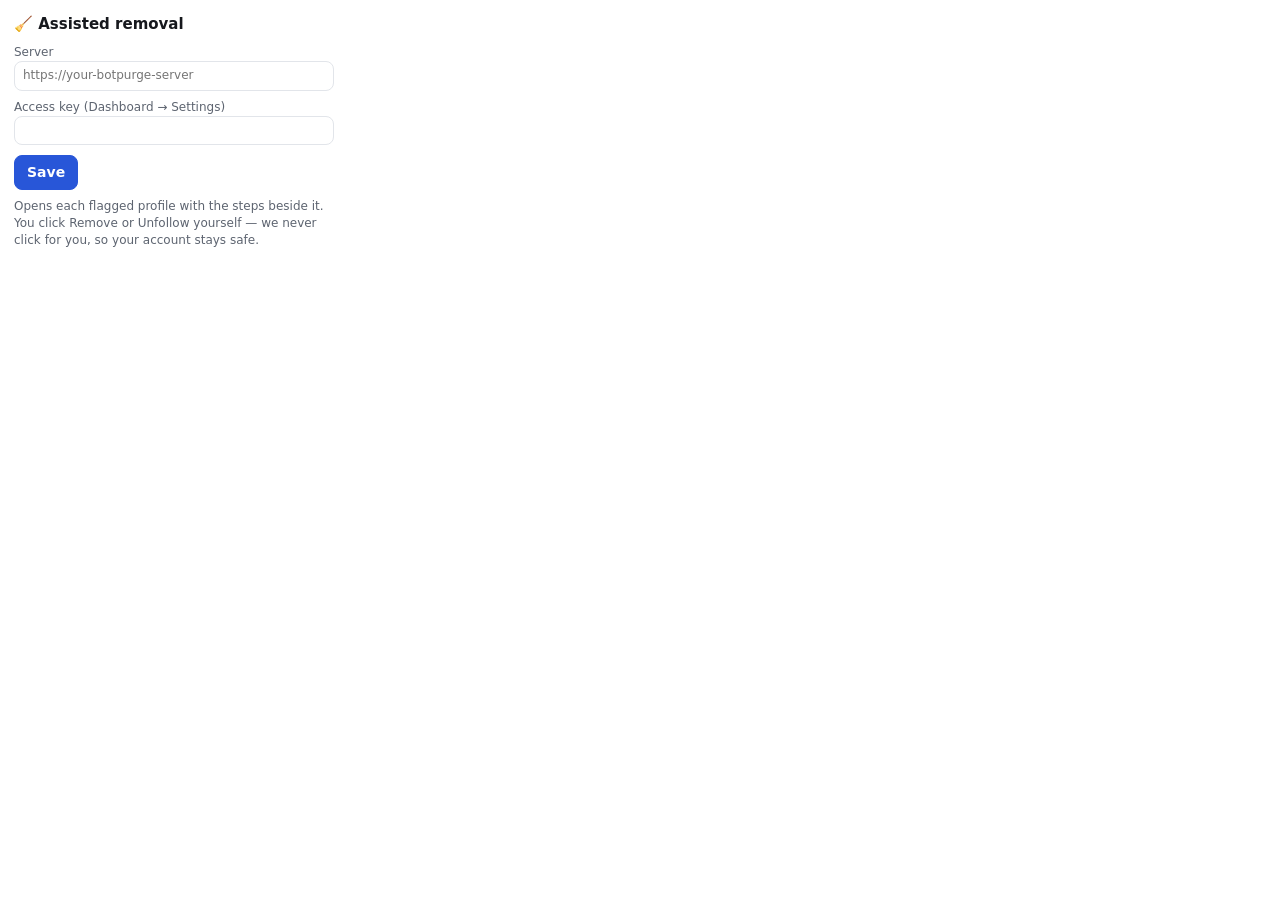
<file: extension/popup.html>
<!doctype html>
<html lang="en">
<head>
<meta charset="utf-8">
<title>Bot Purge</title>
<style>
  :root { --bg:#fff; --ink:#16181d; --muted:#5d6470; --line:#e2e5ea; --accent:#2856d8; color-scheme: light; }
  @media (prefers-color-scheme: dark) { :root { --bg:#171a21; --ink:#e8eaef; --muted:#9aa3b2; --line:#2a2f3a; --accent:#6d8ff5; color-scheme: dark; } }
  body { margin:0; width:320px; padding:14px; background:var(--bg); color:var(--ink); font:14px/1.45 system-ui,sans-serif; }
  h1 { font-size:15px; margin:0 0 8px; } label { display:block; font-size:12px; color:var(--muted); margin-top:8px; }
  input, select { width:100%; box-sizing:border-box; font:inherit; padding:5px 8px; border:1px solid var(--line); border-radius:8px; background:transparent; color:inherit; }
  button { font:inherit; margin-top:10px; padding:6px 12px; border-radius:8px; border:1px solid var(--accent); background:var(--accent); color:#fff; font-weight:600; cursor:pointer; }
  button.s { background:transparent; color:inherit; border-color:var(--line); font-weight:400; }
  .m { font-size:12px; color:var(--muted); margin-top:8px; }
</style>
</head>
<body>
  <h1>🧹 Assisted removal</h1>
  <div id="setup">
    <label>Server<input id="server" placeholder="https://your-botpurge-server"></label>
    <label>Access key (Dashboard → Settings)<input id="token" type="password"></label>
    <button id="save">Save</button>
  </div>
  <div id="run" hidden>
    <label>Removal job<select id="job"></select></label>
    <button id="start">Open first profile</button>
    <button id="reset" class="s">Change server</button>
  </div>
  <p class="m" id="msg">Opens each flagged profile with the steps beside it. You click Remove or Unfollow yourself — we never click for you, so your account stays safe.</p>
  <script src="popup.js"></script>
</body>
</html>
</file>
